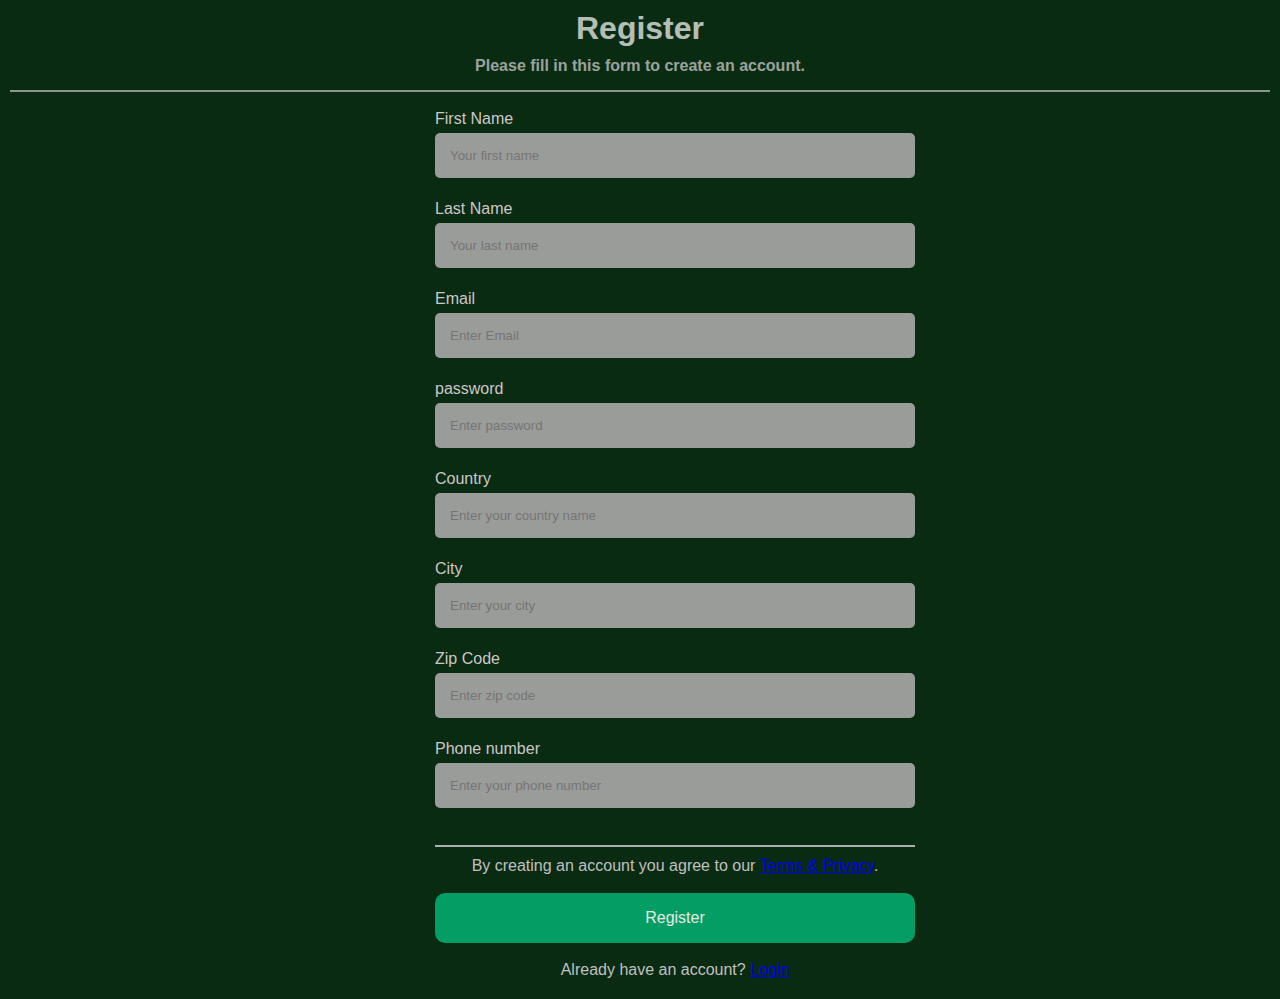
<file: register.html>
<!DOCTYPE html>
<html lang="en">
<head>
    <meta charset="UTF-8">
    <meta http-equiv="X-UA-Compatible" content="IE=edge">
    <meta name="viewport" content="width=device-width, initial-scale=1.0">
    <link rel="stylesheet" href="css/register.css">
    <title>Document</title>
</head>
<body class="registration_form">
    
    <form class="form_height" action="">
        
        <div class="register">
            <h1>Register</h1>
            <p>Please fill in this form to create an account.</p>
            <hr></div>
       <div class="container">
        
        <label for="fname">First Name</label>
        <input type="text" id="lname" name="firstname" placeholder="Your first name" required> 
        <label for="fname">Last Name</label>
        <input type="text" id="lname" name="lastname" placeholder="Your last name" required> 
    <label for="email">Email</label>
    <input type="text" placeholder="Enter Email" name="email" required>
    <label for="psw">password</label>
    <input type="password" placeholder="Enter password" name="psw" required>
        <label for="countrt">Country</label>
        <input type="text" name="country" placeholder="Enter your country name" id="country" required>
    
      <label for="city">City</label>
      <input type="text" placeholder="Enter your city" required>
      <label for="zip">Zip Code</label>
      <input id="zip" name="zip" type="text" placeholder="Enter zip code" inputmode="numeric" pattern="^(?(^00000(|-0000))|(\d{5}(|-\d{4})))$" required>
      <label for="phone">Phone number</label>
      <input type="tel" placeholder="Enter your phone number" id="phone" name="phone" pattern="[0-9]{3}-[0-9]{2}-[0-9]{3}" required>
      <hr>
      <p>By creating an account you agree to our <a href="#">Terms & Privacy</a>.</p>
      <button type="submit" class="registerbtn">Register</button>

    <p class="signin">Already have an account? <a href="login.html">Login</a> </p>

</form>
       </div>
</body>
</html>
</file>
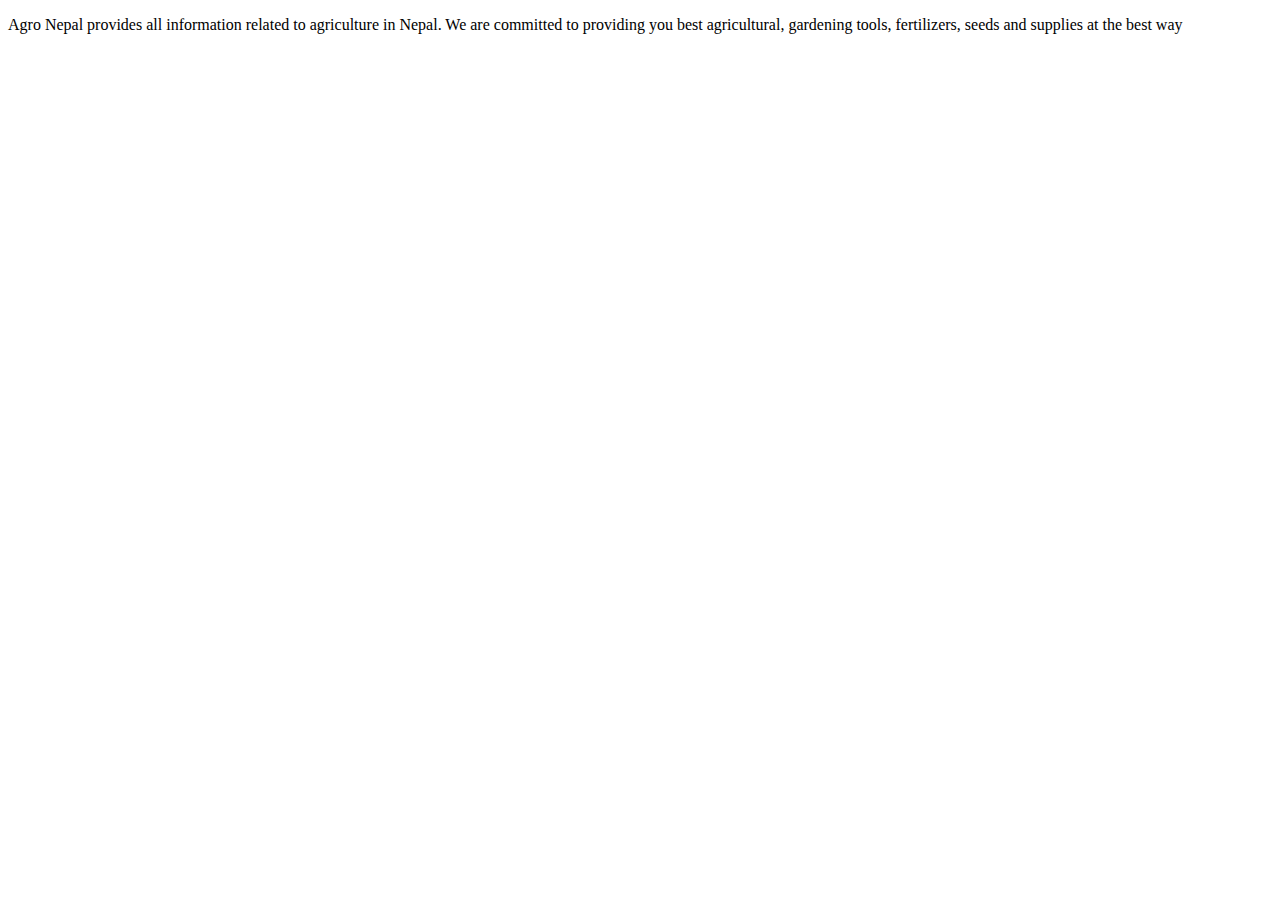
<file: css/about.html>
<!DOCTYPE html>
<html lang="en">
<head>
    <meta charset="UTF-8">
    <meta http-equiv="X-UA-Compatible" content="IE=edge">
    <meta name="viewport" content="width=device-width, initial-scale=1.0">
    <title>Document</title>
</head>
<body>
    <div class="aboutus">
        <p>Agro Nepal  provides all information related to agriculture in Nepal. We are committed to providing you best agricultural, gardening tools, fertilizers, seeds and supplies at the best way</p>
    </div>
</body>
</html>
</file>
<file: css/register.css>
* {
    margin: 0;
    padding: 0;
    font-family: sans-serif;
    box-sizing: border-box;
}
.form_height{
    background:rgb(9, 43, 18) ;
    
}
.register{
    padding: 10px;
    text-align: center;
    color: #e1e2e1;
    opacity: 0.8;
    height: 100px;
    font-weight: 600;
    font-size: 16px;
}
hr{
    border: 1px solid #abb1ab;
    margin-top: 15px;
}
.container{
    padding: 10px;
    width: 500px;
   
   background-color: rgb(9, 43, 18);
   opacity: 0.;
   border-radius: 5px;
    transform: translate(85%);
    border-radius: 10px;
}
input[type=text], input[type=password], input[type=tel]{
width: 100%;
padding: 15px;
display: inline-block;
border: none;
background: #9a9c9a;
margin: 5px 0 22px 0;
border-radius: 5px;
}
input[type=text]:hover, input[type=password]:hover, input[type=tel]:hover{
   opacity: 0.7;
}
.registration_form{
    background-color: rgba(8, 8, 8, 0.8) ;
    height: 10vh;
}
label{
    color: #cec7c7;
}
.registerbtn{
    background-color: #04aa6d;
    color: white;
    padding: 16px 20px;
    margin: 8px 0;
    border: none;
    cursor: pointer;
    width: 100%;
    opacity: 0.9;
    border-radius: 10px;
    font-size: 16px;
}
.registerbtn:hover{
    opacity: 1;
    border: 1px solid white;
}
p{
    color: silver;
    margin: 10px ;
    text-align: center;
}
</file>
